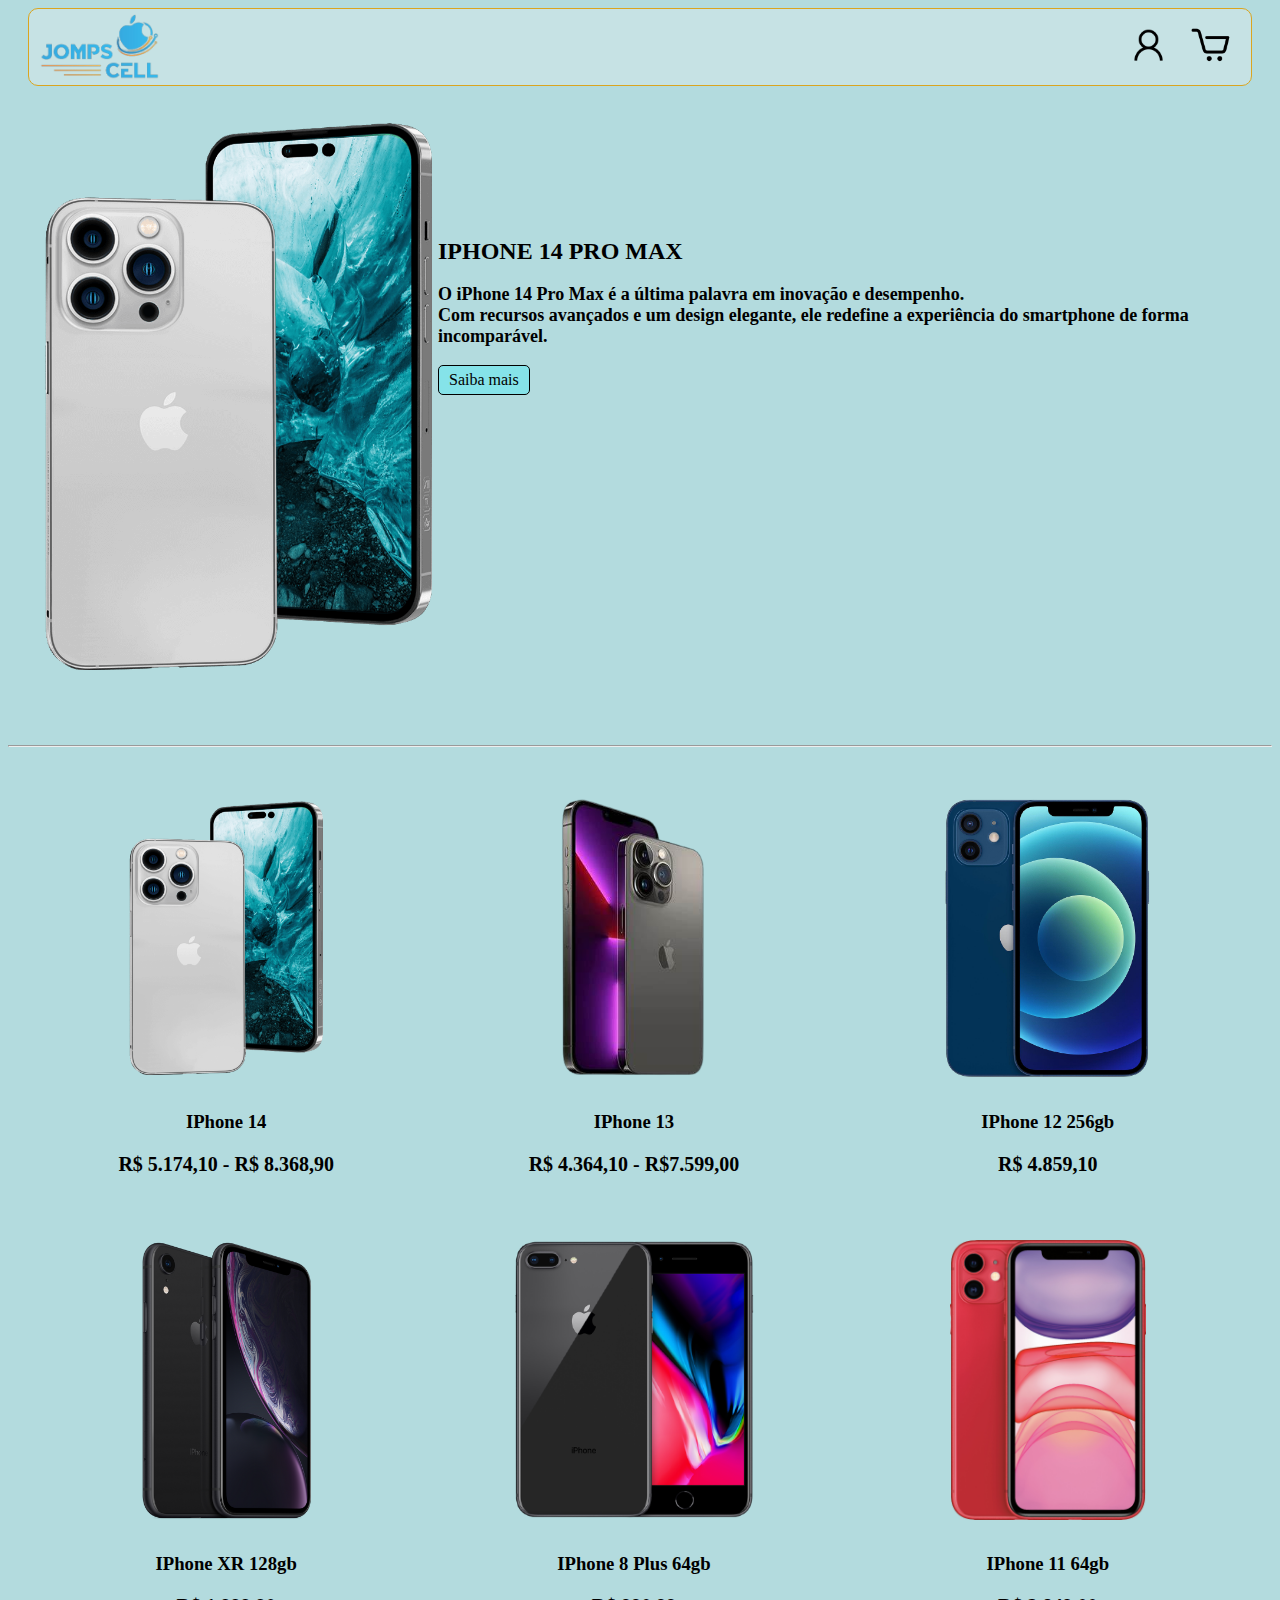
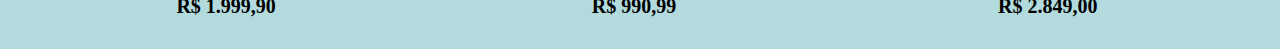
<file: index.html>
<!DOCTYPE html>


<html>
<head>

    <meta charset="UTF-8">
    <title>Jomps Cell</title>
    <link rel="stylesheet" type="text/css" href="jompscell.css">
    <link rel="shortcut icon" href="jvcell-img/jomps_cell_logo_2-removebg-preview.png"/>
    
</head>

<body class="back">


<div class="topo">
    <a href="index.html"><img src="jvcell-img/jomps_cell_logo_1-removebg-preview.png" class="logo" align="center"></a>
    <img src="imagens/carrinho-de-compras.png" class="carrinho" align="right">
    <img src="imagens/boneco-login.png" class="login" align="right">

    

</div>




<div class="floatip14">
    <img src="iphones/14 pro max.png" class="ip14promaximg">

    
</div>

<h2 class="ip14promax">IPHONE 14 PRO MAX</h2>
    <p class="apresentacao">
        <strong>O iPhone 14 Pro Max é a última palavra em inovação e desempenho. <br>
            Com recursos avançados e um design elegante, ele redefine a experiência do smartphone de forma incomparável.
        </strong>
    </p>

<a href="jompsip14promax.html" class="linkbotao">Saiba mais</a>

<hr class="hr">



    <table class="tableiphones" align="center">
        <tr align="center">
            <td>
                <a href="jompsip14promax.html" class="linkformat"><img src="iphones/14 pro max.png" class="imgprodutos"></a>
                <a href="jompsip14promax.html" class="linkformat"><h3 class="txtprodutos">IPhone 14</h3></a>
                <a href="jompsip14promax.html" class="linkformat"><h3 class="preco">R$ 5.174,10 - R$ 8.368,90</h3></a>
            </td>


            <td>
                <img src="iphones/13.png" class="imgprodutos">
                <h3 class="txtprodutos">IPhone 13</h3>
                <h3 class="preco">R$ 4.364,10 - R$7.599,00</h3>
            </td>


            <td>
                <img src="iphones/12.png" class="imgprodutos">
                <h3 class="txtprodutos">IPhone 12 256gb</h3>
                <h3 class="preco">R$ 4.859,10</h3>
            </td>

        </tr>


        <tr align="center">
            <td>
                <img src="iphones/xr.png" class="imgprodutos">
                <h3 class="txtprodutos">IPhone XR 128gb</h3>
                <h3 class="preco">R$ 1.999,90</h3>
            </td>


            <td>
                <img src="iphones/8 plus.png" class="imgprodutos">
                <h3 class="txtprodutos">IPhone 8 Plus 64gb</h3>
                <h3 class="preco">R$ 990,99</h3>
            </td>
            

            <td>
                <img src="iphones/11.png" class="imgprodutos">
                <h3 class="txtprodutos">IPhone 11 64gb</h3>
                <h3 class="preco">R$ 2.849,00</h3>
            </td>

        </tr>



    </table>






<!--<div class="iphones">

    <div class="divprodutos">
        <a href="jompsip14promax.html" class="linkformat"><img src="iphones/14 pro max.png" class="imgprodutos"></a>
        <a href="jompsip14promax.html" class="linkformat"><h3 class="txtprodutos">IPhone 14</h3></a>
        <a href="jompsip14promax.html" class="linkformat"><h3 class="preco">R$ 5.174,10 - R$ 8.368,90</h3></a>
    </div>

    <div class="divprodutos">
        <img src="iphones/13.png" class="imgprodutos">
        <h3 class="txtprodutos">IPhone 13</h3>
        <h3 class="preco">R$ 4.364,10 - R$7.599,00</h3>
    </div>

    <div class="divprodutos">
        <img src="iphones/12.png" class="imgprodutos">
        <h3 class="txtprodutos">IPhone 12 256gb</h3>
        <h3 class="preco">R$ 4.859,10</h3>
    </div>

    <div class="divprodutos">
        <img src="iphones/11.png" class="imgprodutos">
        <h3 class="txtprodutos">IPhone 11 64gb</h3>
        <h3 class="preco">R$ 2.849,00</h3>
    </div>

    <div class="divprodutos">
        <img src="iphones/xr.png" class="imgprodutos">
        <h3 class="txtprodutos">IPhone XR 128gb</h3>
        <h3 class="preco">R$ 1.999,90</h3>
    </div>

    <div class="divprodutos">
        <img src="iphones/8 plus.png" class="imgprodutos">
        <h3 class="txtprodutos">IPhone 8 Plus 64gb</h3>
        <h3 class="preco">R$ 990,99</h3>
    </div>


    <p class="clear">.</p>
</div>-->


























</body>


</html>
</file>
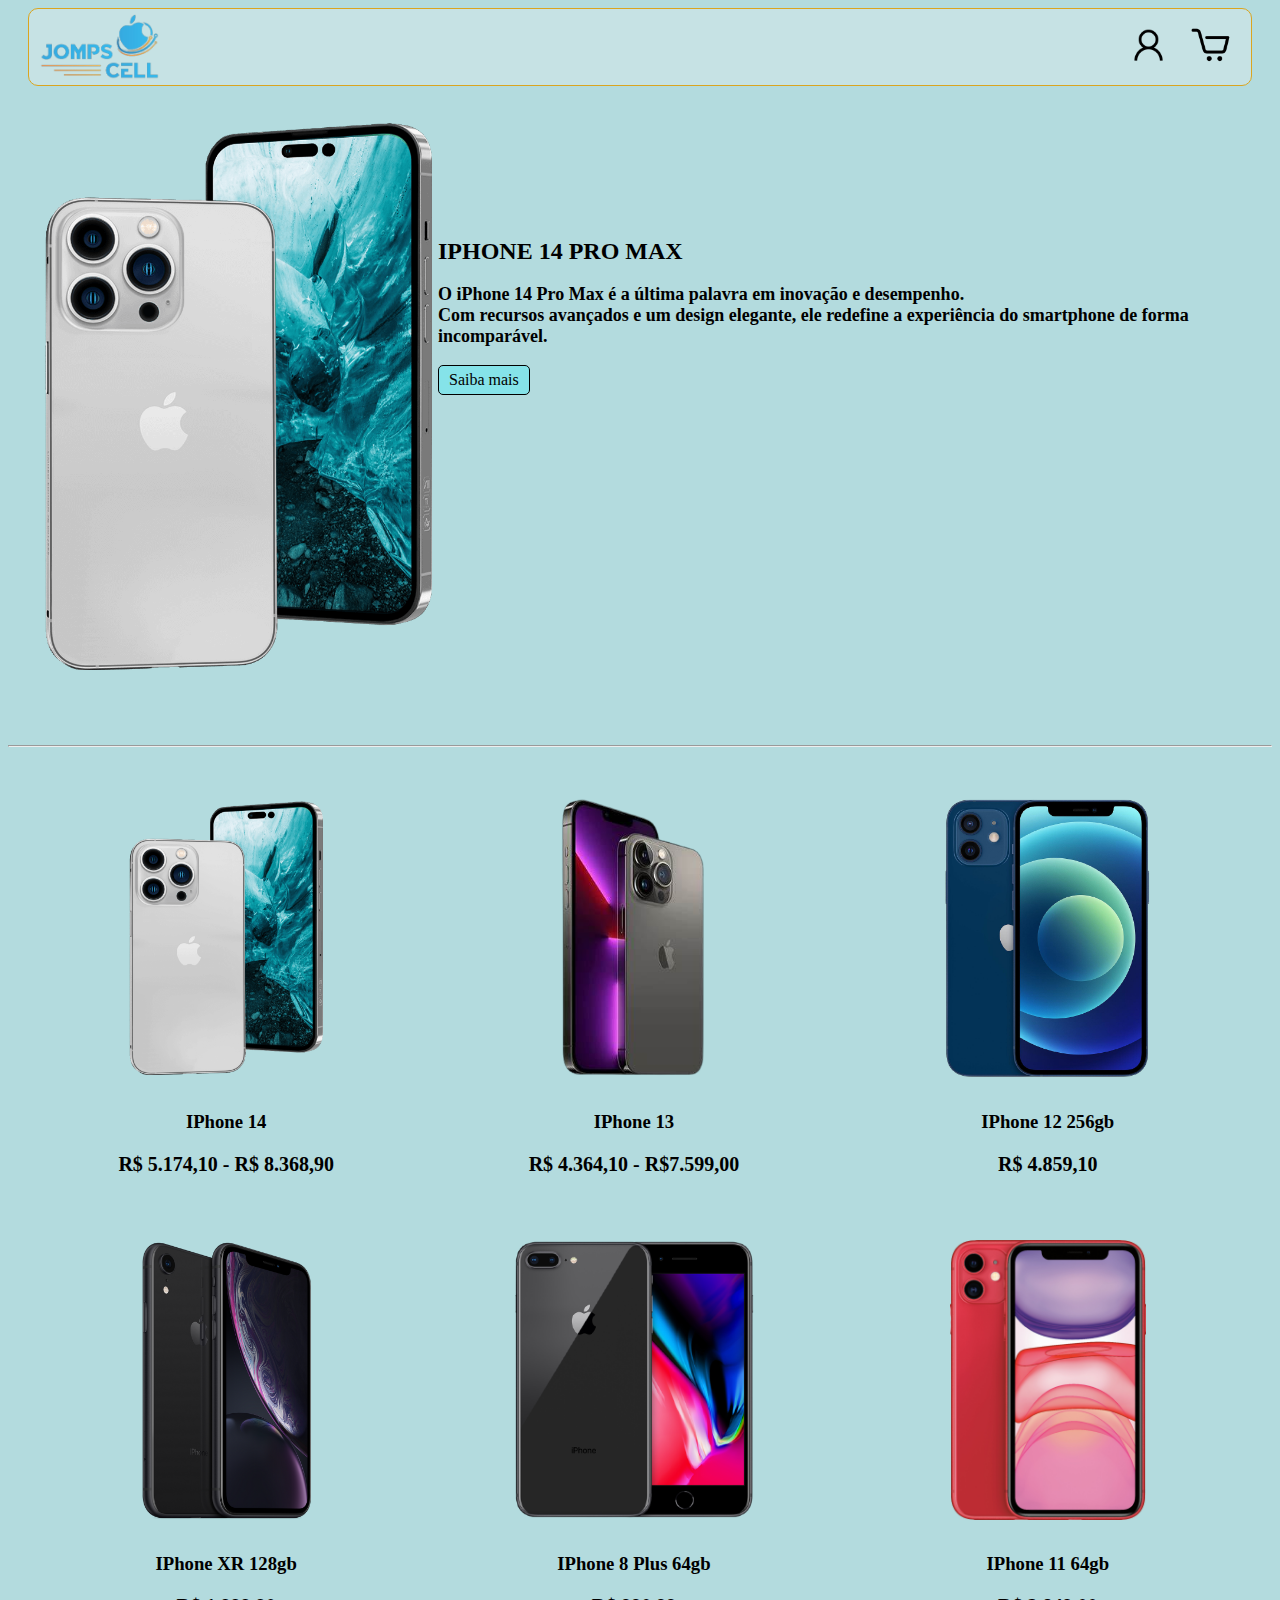
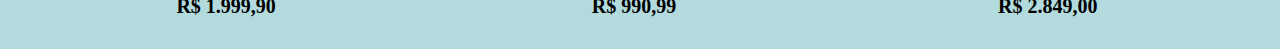
<file: jompscell.html>
<!DOCTYPE html>


<html>
<head>

    <meta charset="UTF-8">
    <title>Jomps Cell</title>
    <link rel="stylesheet" type="text/css" href="jompscell.css">
    <link rel="shortcut icon" href="jvcell-img/jomps_cell_logo_2-removebg-preview.png"/>
    
</head>

<body class="back">


<div class="topo">
    <a href="jompscell.html"><img src="jvcell-img/jomps_cell_logo_1-removebg-preview.png" class="logo" align="center"></a>
    <img src="imagens/carrinho-de-compras.png" class="carrinho" align="right">
    <img src="imagens/boneco-login.png" class="login" align="right">

    

</div>




<div class="floatip14">
    <img src="iphones/14 pro max.png" class="ip14promaximg">

    
</div>

<h2 class="ip14promax">IPHONE 14 PRO MAX</h2>
    <p class="apresentacao">
        <strong>O iPhone 14 Pro Max é a última palavra em inovação e desempenho. <br>
            Com recursos avançados e um design elegante, ele redefine a experiência do smartphone de forma incomparável.
        </strong>
    </p>

<a href="jompsip14promax.html" class="linkbotao">Saiba mais</a>

<hr class="hr">



    <table class="tableiphones" align="center">
        <tr align="center">
            <td>
                <a href="jompsip14promax.html" class="linkformat"><img src="iphones/14 pro max.png" class="imgprodutos"></a>
                <a href="jompsip14promax.html" class="linkformat"><h3 class="txtprodutos">IPhone 14</h3></a>
                <a href="jompsip14promax.html" class="linkformat"><h3 class="preco">R$ 5.174,10 - R$ 8.368,90</h3></a>
            </td>


            <td>
                <img src="iphones/13.png" class="imgprodutos">
                <h3 class="txtprodutos">IPhone 13</h3>
                <h3 class="preco">R$ 4.364,10 - R$7.599,00</h3>
            </td>


            <td>
                <img src="iphones/12.png" class="imgprodutos">
                <h3 class="txtprodutos">IPhone 12 256gb</h3>
                <h3 class="preco">R$ 4.859,10</h3>
            </td>

        </tr>


        <tr align="center">
            <td>
                <img src="iphones/xr.png" class="imgprodutos">
                <h3 class="txtprodutos">IPhone XR 128gb</h3>
                <h3 class="preco">R$ 1.999,90</h3>
            </td>


            <td>
                <img src="iphones/8 plus.png" class="imgprodutos">
                <h3 class="txtprodutos">IPhone 8 Plus 64gb</h3>
                <h3 class="preco">R$ 990,99</h3>
            </td>
            

            <td>
                <img src="iphones/11.png" class="imgprodutos">
                <h3 class="txtprodutos">IPhone 11 64gb</h3>
                <h3 class="preco">R$ 2.849,00</h3>
            </td>

        </tr>



    </table>






<!--<div class="iphones">

    <div class="divprodutos">
        <a href="jompsip14promax.html" class="linkformat"><img src="iphones/14 pro max.png" class="imgprodutos"></a>
        <a href="jompsip14promax.html" class="linkformat"><h3 class="txtprodutos">IPhone 14</h3></a>
        <a href="jompsip14promax.html" class="linkformat"><h3 class="preco">R$ 5.174,10 - R$ 8.368,90</h3></a>
    </div>

    <div class="divprodutos">
        <img src="iphones/13.png" class="imgprodutos">
        <h3 class="txtprodutos">IPhone 13</h3>
        <h3 class="preco">R$ 4.364,10 - R$7.599,00</h3>
    </div>

    <div class="divprodutos">
        <img src="iphones/12.png" class="imgprodutos">
        <h3 class="txtprodutos">IPhone 12 256gb</h3>
        <h3 class="preco">R$ 4.859,10</h3>
    </div>

    <div class="divprodutos">
        <img src="iphones/11.png" class="imgprodutos">
        <h3 class="txtprodutos">IPhone 11 64gb</h3>
        <h3 class="preco">R$ 2.849,00</h3>
    </div>

    <div class="divprodutos">
        <img src="iphones/xr.png" class="imgprodutos">
        <h3 class="txtprodutos">IPhone XR 128gb</h3>
        <h3 class="preco">R$ 1.999,90</h3>
    </div>

    <div class="divprodutos">
        <img src="iphones/8 plus.png" class="imgprodutos">
        <h3 class="txtprodutos">IPhone 8 Plus 64gb</h3>
        <h3 class="preco">R$ 990,99</h3>
    </div>


    <p class="clear">.</p>
</div>-->


























</body>


</html>
</file>
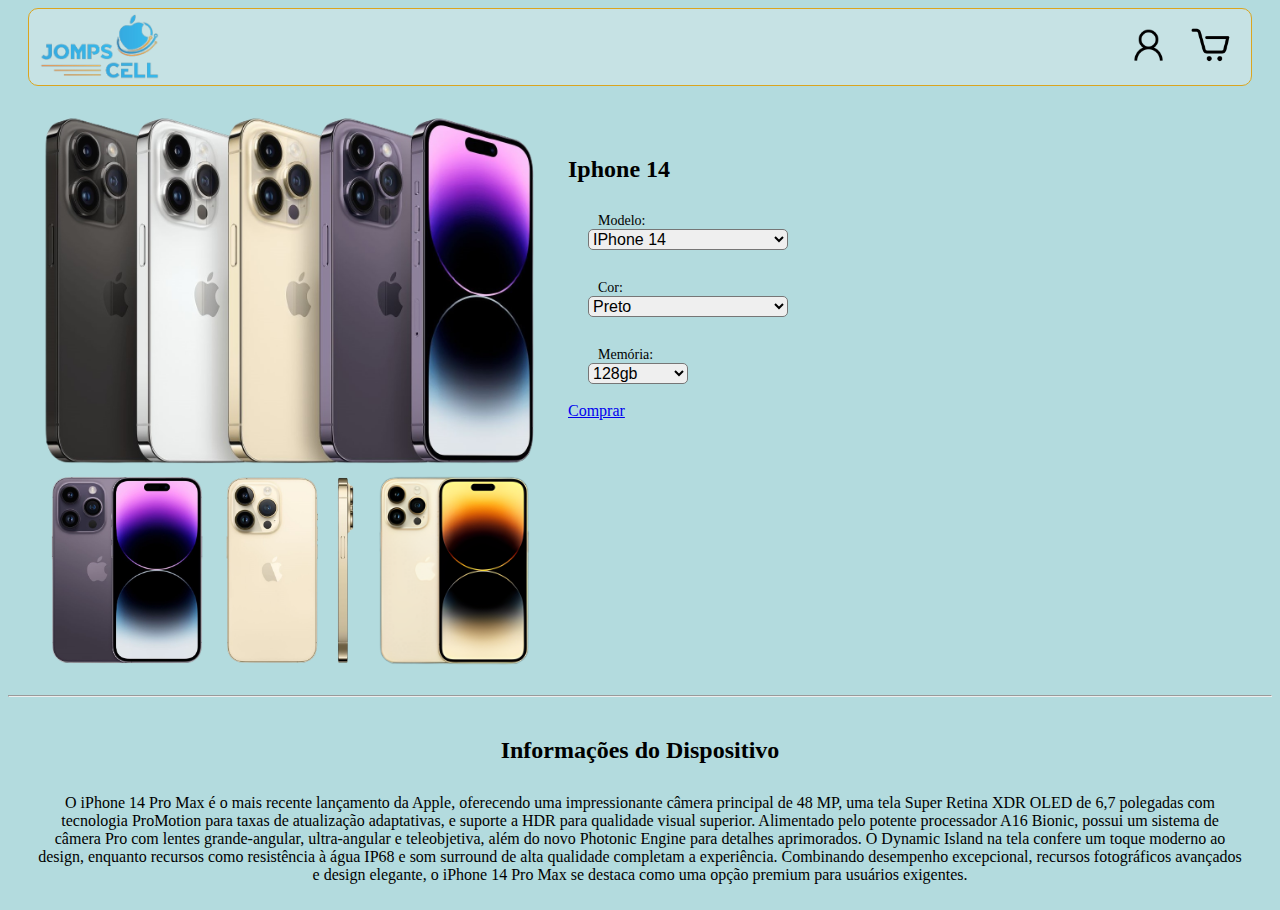
<file: jompsip14promax.html>
<!DOCTYPE html>


<html>
<head>

    <meta charset="UTF-8">
    <title>IPhone 14</title>
    <link rel="stylesheet" type="text/css" href="jompscell.css">
    
</head>

<body class="back">


<div class="topo">
    <a href="jompscell.html"><img src="jvcell-img/jomps_cell_logo_1-removebg-preview.png" class="logo" align="center"></a>
    <img src="imagens/carrinho-de-compras.png" class="carrinho" align="right">
    <img src="imagens/boneco-login.png" class="login" align="right">

    

</div>



<div class="div-img-principal">
    <img src="ip14promax imagens/iphone 14 pro max 01.png" class="img-principal-iphone">

    
</div>



<div class="clearfloat">
    <img src="ip14promax imagens/iphone 14 pro max.png" class="img-second">
    <img src="ip14promax imagens/iphone 14 pro max (2).png" class="img-second">
    <img src="ip14promax imagens/iphone 14 pro max (3).png" class="img-second">

</div>

<div class="esp"><h2 class="texto-produto">Iphone 14</h2>
    
    <h4 class="opcoes">Modelo:</h4>

    <select name="Cor" class="selectiphone">
        <option value="preto">IPhone 14</option>
        <option value="preto">IPhone 14 Pro</option>
        <option value="preto">IPhone 14 Pro Max</option>

    </select>


    <h4 class="opcoes">Cor:</h4>

    <select name="Cor" class="selectiphone">
        <option value="preto">Preto</option>
        <option value="preto">Cinza</option>
        <option value="preto">Branco</option>

    </select>


    <h4 class="opcoes">Memória:</h4>
    <select name="Cor" class="select">
        <option value="preto">128gb</option>
        <option value="cinza">256gb</option>
        <option value="dourado">1TB</option>

    </select>

    <br>

    <div>
        <a href="https://www.amazon.com/" class="botaocomprar">Comprar</a>
    </div>
</div>

<hr class="hr2">

<h2 class="info">Informações do Dispositivo</h2>
<p class="textopromovendo">O iPhone 14 Pro Max é o mais recente lançamento da Apple, oferecendo uma impressionante câmera principal de 48 MP, uma tela Super Retina XDR OLED de 6,7 polegadas com tecnologia ProMotion para taxas de atualização adaptativas, e suporte a HDR para qualidade visual superior. Alimentado pelo potente processador A16 Bionic, possui um sistema de câmera Pro com lentes grande-angular, ultra-angular e teleobjetiva, além do novo Photonic Engine para detalhes aprimorados. O Dynamic Island na tela confere um toque moderno ao design, enquanto recursos como resistência à água IP68 e som surround de alta qualidade completam a experiência. Combinando desempenho excepcional, recursos fotográficos avançados e design elegante, o iPhone 14 Pro Max se destaca como uma opção premium para usuários exigentes.</p>























</body>


</html>
</file>
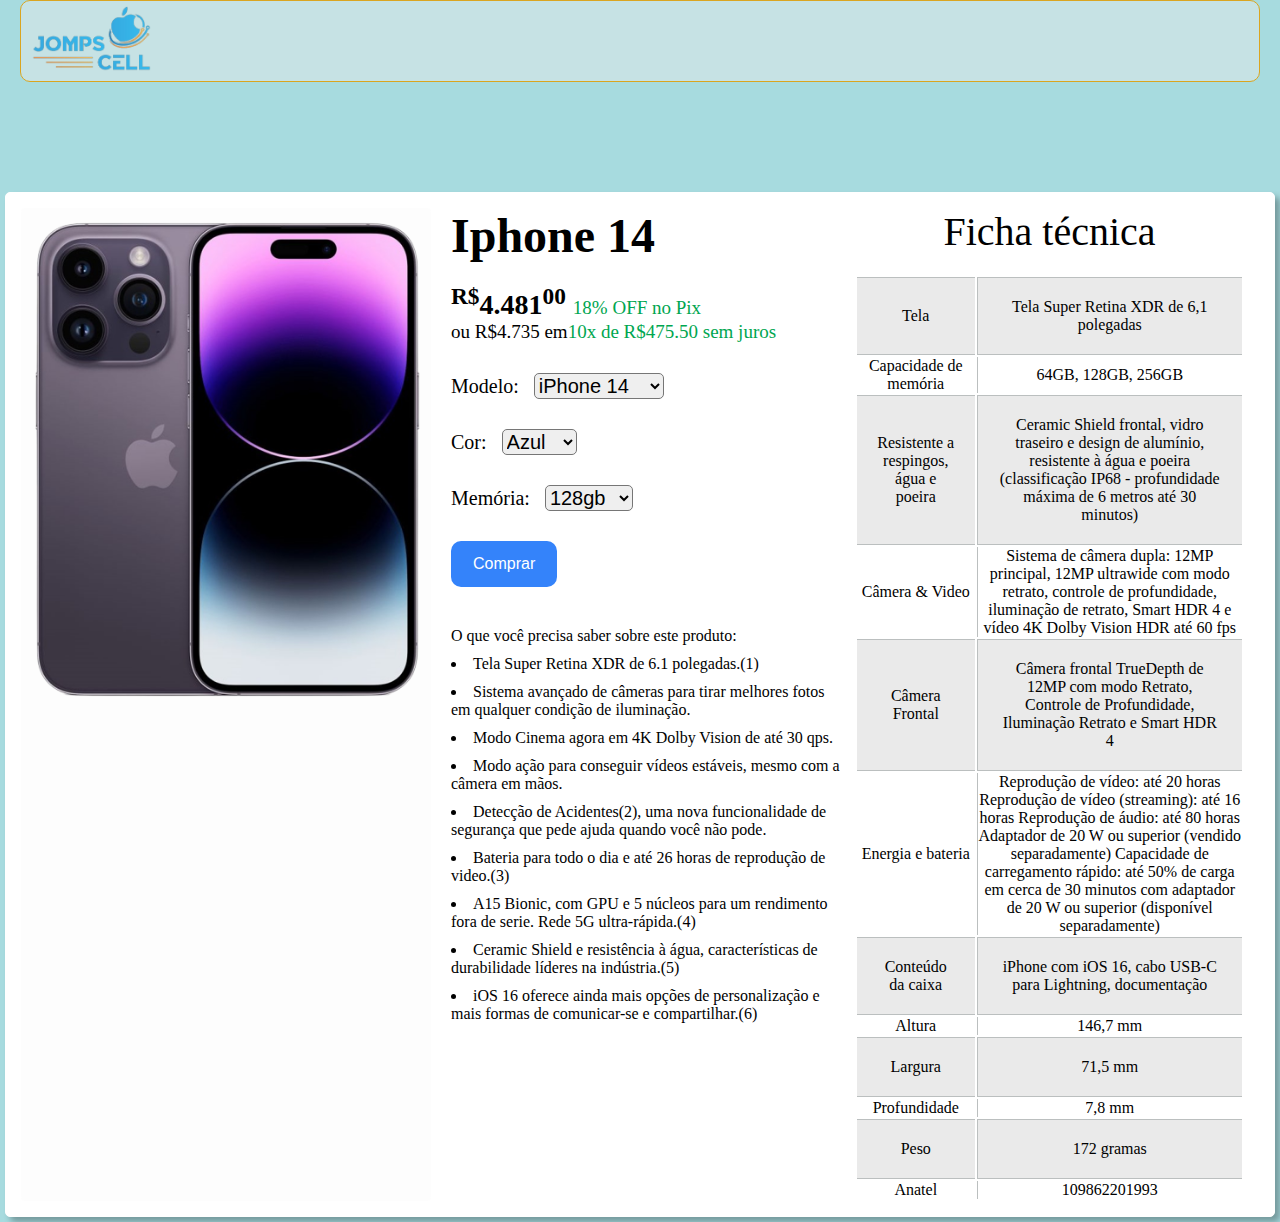
<file: pag-iphone-14.html>
<!DOCTYPE html>
<html lang="pt-br">
<head>
    <meta charset="UTF-8">
    <meta name="viewport" content="width=device-width, initial-scale=1.0">
    <title>Document</title>
    <link rel="stylesheet" href="estilos/pagiphone14.css">
</head>
<body>
    <header class="topo">
        <a href="index.html"><img src="jvcell-img/jomps_cell_logo_1-removebg-preview.png" class="logo"></a>
    </header>
    
    
        <main class="cartao-venda">
            <div class="cartao-iphone">
                <img  id="moving-image" class="img-iphone" src="ip14promax imagens/iphone 14 pro max.png" alt="Iphone 14">
            </div>
            <section class="detalhes-sobre-cell">
                <h1 class="nome-cell">
                    Iphone 14
                </h1>
                <div class="opcoes">
                    <h2 class="valor"><sup>R$</sup>4.481<sup>00</sup> <span class="beneficio">18% OFF no Pix</span></h2>
                    <p class="segundo-valor">ou R$4.735 em  <span class="beneficio"> 10x de R$475.50 sem juros</span></p>
                </div> 

                <form class="formularios">
                    <label for="form-1">Modelo:</label>
                    <select class="form-1" name="caixa1">
                        <option value="opcao1">iPhone 14</option>
                        <option value="opcao2">iPhone 14 Pro</option>
                        <option value="opcao3">iPhone 14 Pro Max</option>
                    </select><br>
                
                    <label for="form-2">Cor:</label>
                    <select class="form-2" name="caixa2">
                        <option value="link1">Azul</option>
                        <option value="link2">Roxo</option>
                        <option value="link3">Dourado</option>
                        <option value="link4">Preto</option>
                        <option value="link5">Branco</option>
                        <option value="link6">Vermelho</option>
                    </select><br>
                
                    <label for="form-3">Memória:</label>
                    <select class="form-3" name="caixa3">
                        <option value="pagina1">128gb</option>
                        <option value="pagina2">256gb</option>
                        <option value="pagina3">512gb</option>
                        <option value="pagina4">1TB</option>
                    </select>
                    <button type="button" class="botao-comprar">Comprar</button>
                </form>
                <ul>
                    <p>O que você precisa saber sobre este produto:</p>
                    <li>Tela Super Retina XDR de 6.1 polegadas.(1)</li>
                    <li>Sistema avançado de câmeras para tirar melhores fotos em qualquer condição de iluminação.</li>
                    <li>Modo Cinema agora em 4K Dolby Vision de até 30 qps.</li>
                    <li>Modo ação para conseguir vídeos estáveis, mesmo com a câmera em mãos.</li>
                    <li>Detecção de Acidentes(2), uma nova funcionalidade de segurança que pede ajuda quando você não pode.</li>
                    <li>Bateria para todo o dia e até 26 horas de reprodução de video.(3)</li>
                    <li>A15 Bionic, com GPU e 5 núcleos para um rendimento fora de serie. Rede 5G ultra-rápida.(4)</li>
                    <li>Ceramic Shield e resistência à água, características de durabilidade líderes na indústria.(5)</li>
                    <li>iOS 16 oferece ainda mais opções de personalização e mais formas de comunicar-se e compartilhar.(6)</li>

                </ul>
            </section>

            <table class="ficha-tecnica">
                <caption>Ficha técnica</caption>
                <tr class="tabela-zebra">
                    <td>Tela</td>
                    <td>Tela Super Retina XDR de 6,1 polegadas</td>
                </tr>
                <tr>
                    <td>Capacidade de memória</td>
                    <td>64GB, 128GB, 256GB</td>
                </tr>
                <tr class="tabela-zebra">
                    <td>Resistente a respingos, água e poeira</td>
                    <td>Ceramic Shield frontal, vidro traseiro e design de alumínio, resistente à água e poeira (classificação IP68 - profundidade máxima de 6 metros até 30 minutos)</td>
                </tr>
                <tr>
                    <td>Câmera & Video</td>
                    <td>Sistema de câmera dupla: 12MP principal, 12MP ultrawide com modo retrato, controle de profundidade, iluminação de retrato, Smart HDR 4 e vídeo 4K Dolby Vision HDR até 60 fps</td>
                </tr>
                <tr class="tabela-zebra">
                    <td>Câmera Frontal</td>
                    <td>Câmera frontal TrueDepth de 12MP com modo Retrato, Controle de Profundidade, Iluminação Retrato e Smart HDR 4</td>
                </tr>
                <tr>
                    <td>Energia e bateria</td>
                    <td>Reprodução de vídeo: até 20 horas Reprodução de vídeo (streaming): até 16 horas Reprodução de áudio: até 80 horas Adaptador de 20 W ou superior (vendido separadamente) Capacidade de carregamento rápido: até 50% de carga em cerca de 30 minutos com adaptador de 20 W ou superior (disponível separadamente)</td>
                </tr>
                <tr class="tabela-zebra">
                    <td>Conteúdo da caixa</td>
                    <td>iPhone com iOS 16, cabo USB-C para Lightning, documentação</td>
                </tr>
                <tr>
                    <td>Altura</td>
                    <td>146,7 mm</td>
                </tr>
                <tr class="tabela-zebra">
                    <td>Largura</td>
                    <td>71,5 mm</td>
                </tr>
                <tr>
                    <td>Profundidade</td>
                    <td>7,8 mm</td>
                </tr>
                <tr class="tabela-zebra">
                    <td>Peso</td>
                    <td>172 gramas</td>
                </tr>
                <tr>
                    <td>Anatel</td>
                    <td>109862201993</td>
                </tr>
            </table>
            
        </main>
    
        <script src="script.js"></script>
</body>
</html>
</file>
<file: jompscell.css>
.topo{background-color: rgb(198, 226, 228);
    border: 1px solid #Daa520;
    border-radius: 10px;
    margin: 0px 20px;}

.logo{width: 120px;
    margin: 5px 5px 5px 10px;}

.carrinho{width: 40px;
    padding: 15px 20px 30px 10px;
}

.login{width: 45px;
    padding: 15px 10px 30px 10px;

}


.h2top{text-align: center;
    margin-top: 40px;}


.floatip14{float: left;
    margin-left: 30px;}

.clear{clear: both;}

.ip14promax{margin-top: 12%;
}

.back{background-color: rgb(179, 219, 222);}

.apresentacao{font-size: 18px;
    margin-right: 30px;}

.hr{clear: both;
    margin-top: 350px;}

.hr2{margin-top: 2%;
    clear: both;}

.imgprodutos{
    height: 280px;
    margin: 10px;
    text-align: center;
    margin-top: 40px;

    }

.preco{text-align: center;
    font-weight: bold;
    font-size: 20px;}

.txtprodutos{text-align: center;}

.linkbotao{appearance: button;
    padding: 5px 10px;
    background-color: rgb(133, 227, 233);
    color: black;
    text-decoration: none;
    border: 1px solid black;
    border-radius: 5px;}

.ip14promaximg{width: 400px;
    padding-top: 30px;}

.img-principal-iphone{width: 500px;}

.div-img-principal{float: left;
    margin: 30px 0px 2px 30px;
    width: 500px;}


.img-second{height: 190px;
    margin: 0px 0px 30px 20px;
    float: left;
}

.info{padding-top: 20px;
    clear: left;
    text-align: center;    
}

.clearfloat{clear: left;
    float: left;
    margin-left: 22px;}

.textopromovendo{clear: both;
    text-align: center;
    padding: 10px 30px;}

.texto-produto{padding-top: 50px;}

.opcoes{margin: 30px 0px 0px 30px;
    font-size: 14px;
    font-weight: normal;}

.selectiphone{width: 200px;
    font-size: 16px;
    display: block;
    margin-left: 20px;
    border-radius: 5px;
}

.select{width: 100px;
    font-size: 16px;
    display: block;
    margin-left: 20px;
    border-radius: 5px;
}

.esp{margin-left: 560px;}

/*.botaocomprar{
    text-align: center;
    font-size: 20px;
    margin-top: 20%;
    appearance: button;
    padding: 10px 20px;
    margin-left: 20px;
    background-color: rgb(133, 227, 233);
    color: black;
    text-decoration: none;
    border-radius: 5px;
    border: 1px solid black;}*/

.linkformat{text-decoration: none;
    color: black;}

.tableiphones{width: 95%;}

.botaocomprar1{
    background-color: rgb(133, 227, 233);
    font-size: 20px;
    padding: 10px 20px;
    border-radius: 8px;
    margin-top: 30px;
    cursor: pointer;}

.iconinsta{position: relative;
    width: 50px;
    top: 20px;
    left: 5px;
    right: 10px;
}

.iconwpp{position: relative;
    width: 50px;
    top: 20px;
    left: 15px;
    }
</file>
<file: estilos/pagiphone14.css>
*{
    margin: 0;
    padding: 0;
}

body{
    background-color: rgb(167, 219, 223);
}

.topo{
    background-color: rgb(198, 226, 228);
    border: 1px solid #Daa520;
    border-radius: 10px;
    margin: 0px 20px 110px 20px;
}

.logo{
    width: 120px;
    margin: 5px 5px 5px 10px;
}

.cartao-venda{
    background-color: white;
    padding: 15px 30px 15px 15px;
    margin: 5px;
    border: 1px solid white;
    border-radius: 5px;
    box-shadow: 5px 5px 6px rgba(0, 0, 0, 0.301);
    display: grid;
    grid-template-columns: 1fr 1fr 1fr;
    grid-template-areas: 
    "cartao-iphone detalhes-sobre-cell ficha-tecnica";
    gap: 15px;
}

@media (max-width: 1165px) {
    .cartao-venda{
        grid-template-columns: 1fr 1fr;
        grid-template-areas: 
        "cartao-iphone detalhes-sobre-cell"
        "ficha-tecnica .";
    }
    .ficha-tecnica{
        display: grid;
        grid-area: 2 / 1 / auto / span 3;
        align-items: center;
    }
}

@media (max-width: 833px){
    .cartao-venda{
        grid-template-columns: 1fr;
        grid-template-areas: 
        "cartao-iphone"
        "detalhes-sobre-cell"
        "ficha-tecnica";
    }
}


.cartao-iphone{
    grid-area: cartao-iphone;
    padding: 10px;
    border-radius: 4px;
    margin: 0 5px 0 0;
    background-color: #ededed23;
    text-align: center;
    /*position: relative;*/
}

.detalhes-sobre-cell{
    grid-area: detalhes-sobre-cell;
    list-style-position: inside;
}

.detalhes-sobre-cell ul{
    margin-top: 40px;
}

.detalhes-sobre-cell li{
    padding-top: 10px;
}

/*#moving-image {
    position: absolute;
    top: 0;
    transition: top 0.3s ease;  
  }*/ 

.img-iphone{
    max-width: 390px;
    text-align: center;
}

.nome-cell{
    font-size: 3em;
}

.opcoes{
    margin-top: 20px;
}

.valor{
    font-size: 28px;
}

.beneficio{
    font-size: 19px;
    color: #00a650;
    font-weight: normal;
}

.segundo-valor{
    font-size: 19px;
    display: flex;
}

/* Formulário */

.form-1{
    margin-top: 30px;
    width: 130px;
    font-size: 20px;
    margin-left: 10px;
    border-radius: 5px;}

.form-2{
    width: 75px;
    font-size: 20px;
    margin-top: 30px;
    margin-left: 10px;
    border-radius: 5px;}

.form-3{
    width: 88px;
    font-size: 20px;
    margin-top: 30px;
    margin-left: 10px;
    border-radius: 5px;}

.formularios{
    font-size: 20px;
}

.botao-comprar{
    display: block;
    margin-top: 30px;
    background-color: #3483fa;
    border-color: transparent;
    color: #fff;
    font-size: 16px;
    align-items: center;
    padding: 12px 20px 12px 20px;
    border-radius: 10px;
}

.botao-comprar:hover{
    background-color: #2968c8;
}

/* #BBBFBF cinza - #eaeaea branquin */

/* Ficha Técnica */
caption{
    font-size: 2.5em;
    margin-bottom: 20px;
}

.ficha-tecnica{
    display: grid;
    grid-area: ficha-tecnica;
    align-content: start;
    text-align: center;
    vertical-align: middle;
}

.tabela-zebra td{
    padding: 20px;
    background-color: #eaeaea;
    border-bottom: 1px solid #BBBFBF;
    border-top: 1px solid #BBBFBF;
}

.ficha-tecnica td + td{
    border-left: 1px solid #BBBFBF;
    
}
</file>
